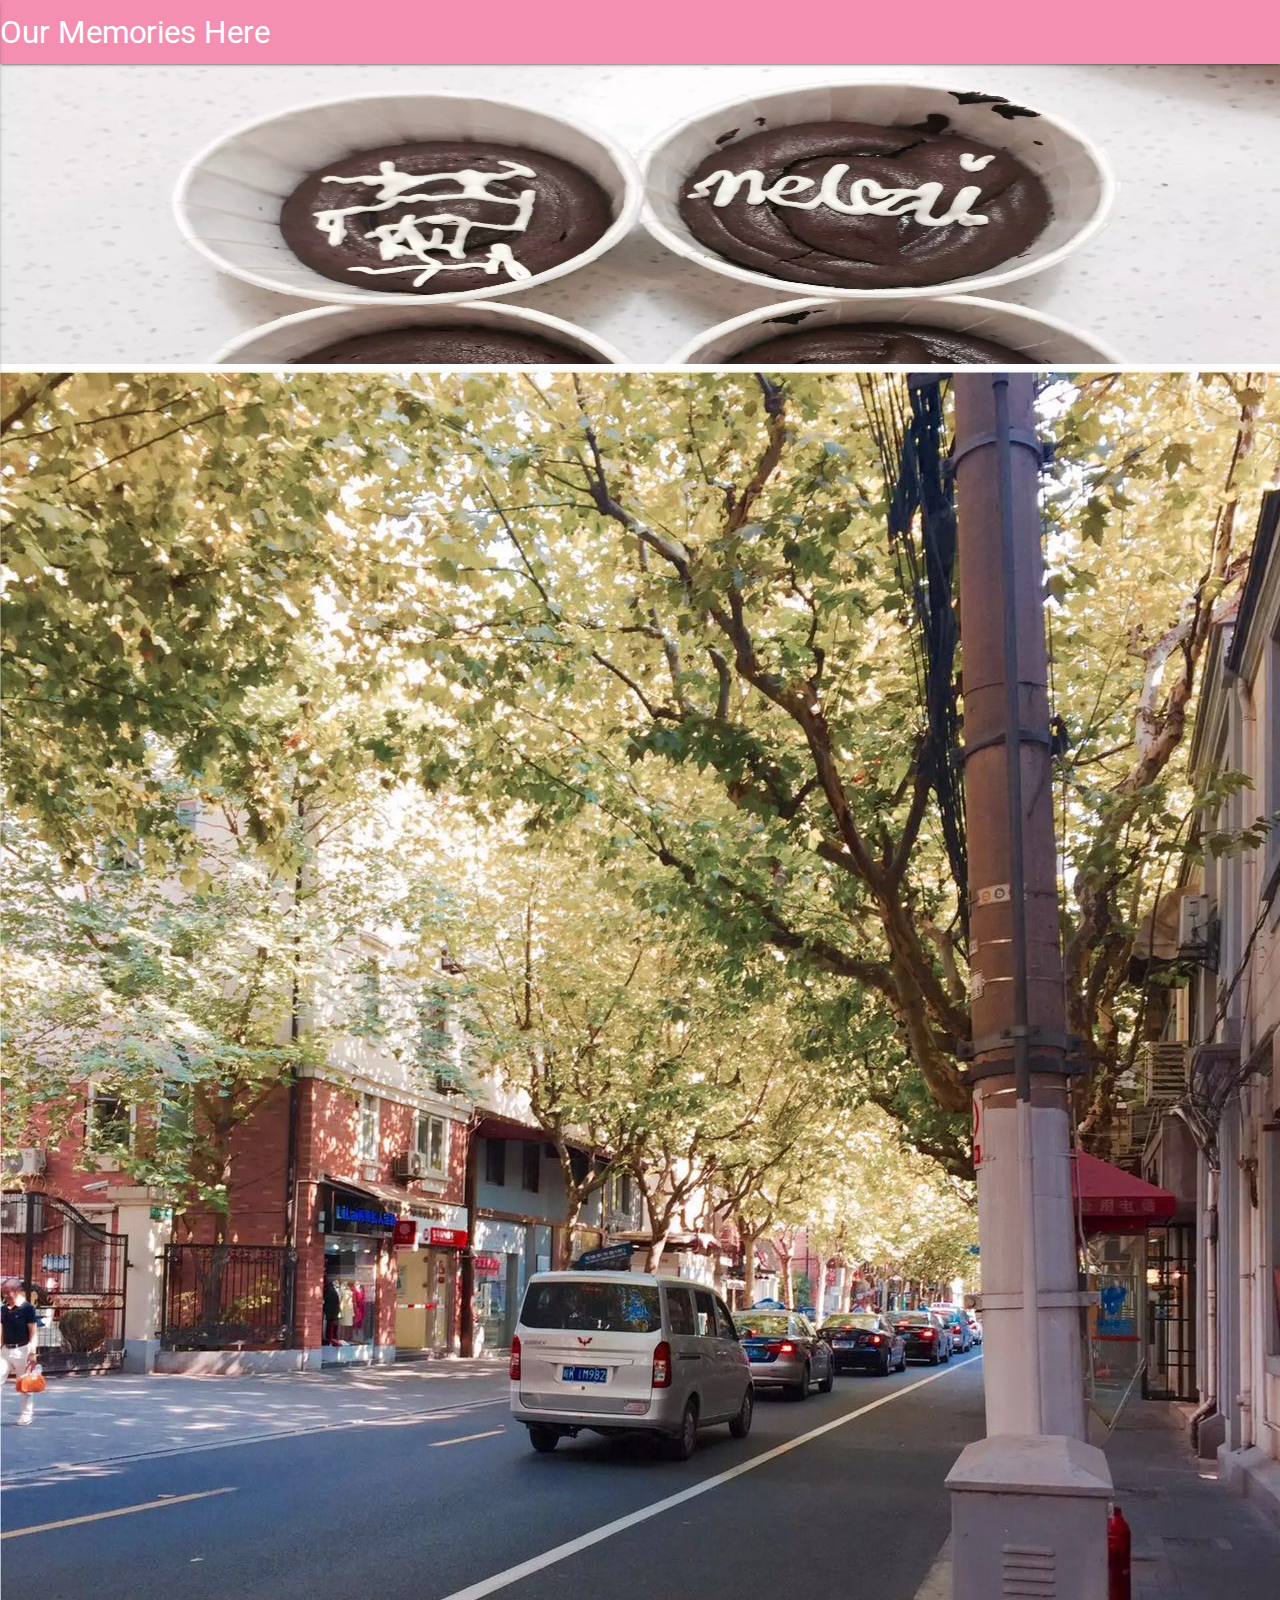
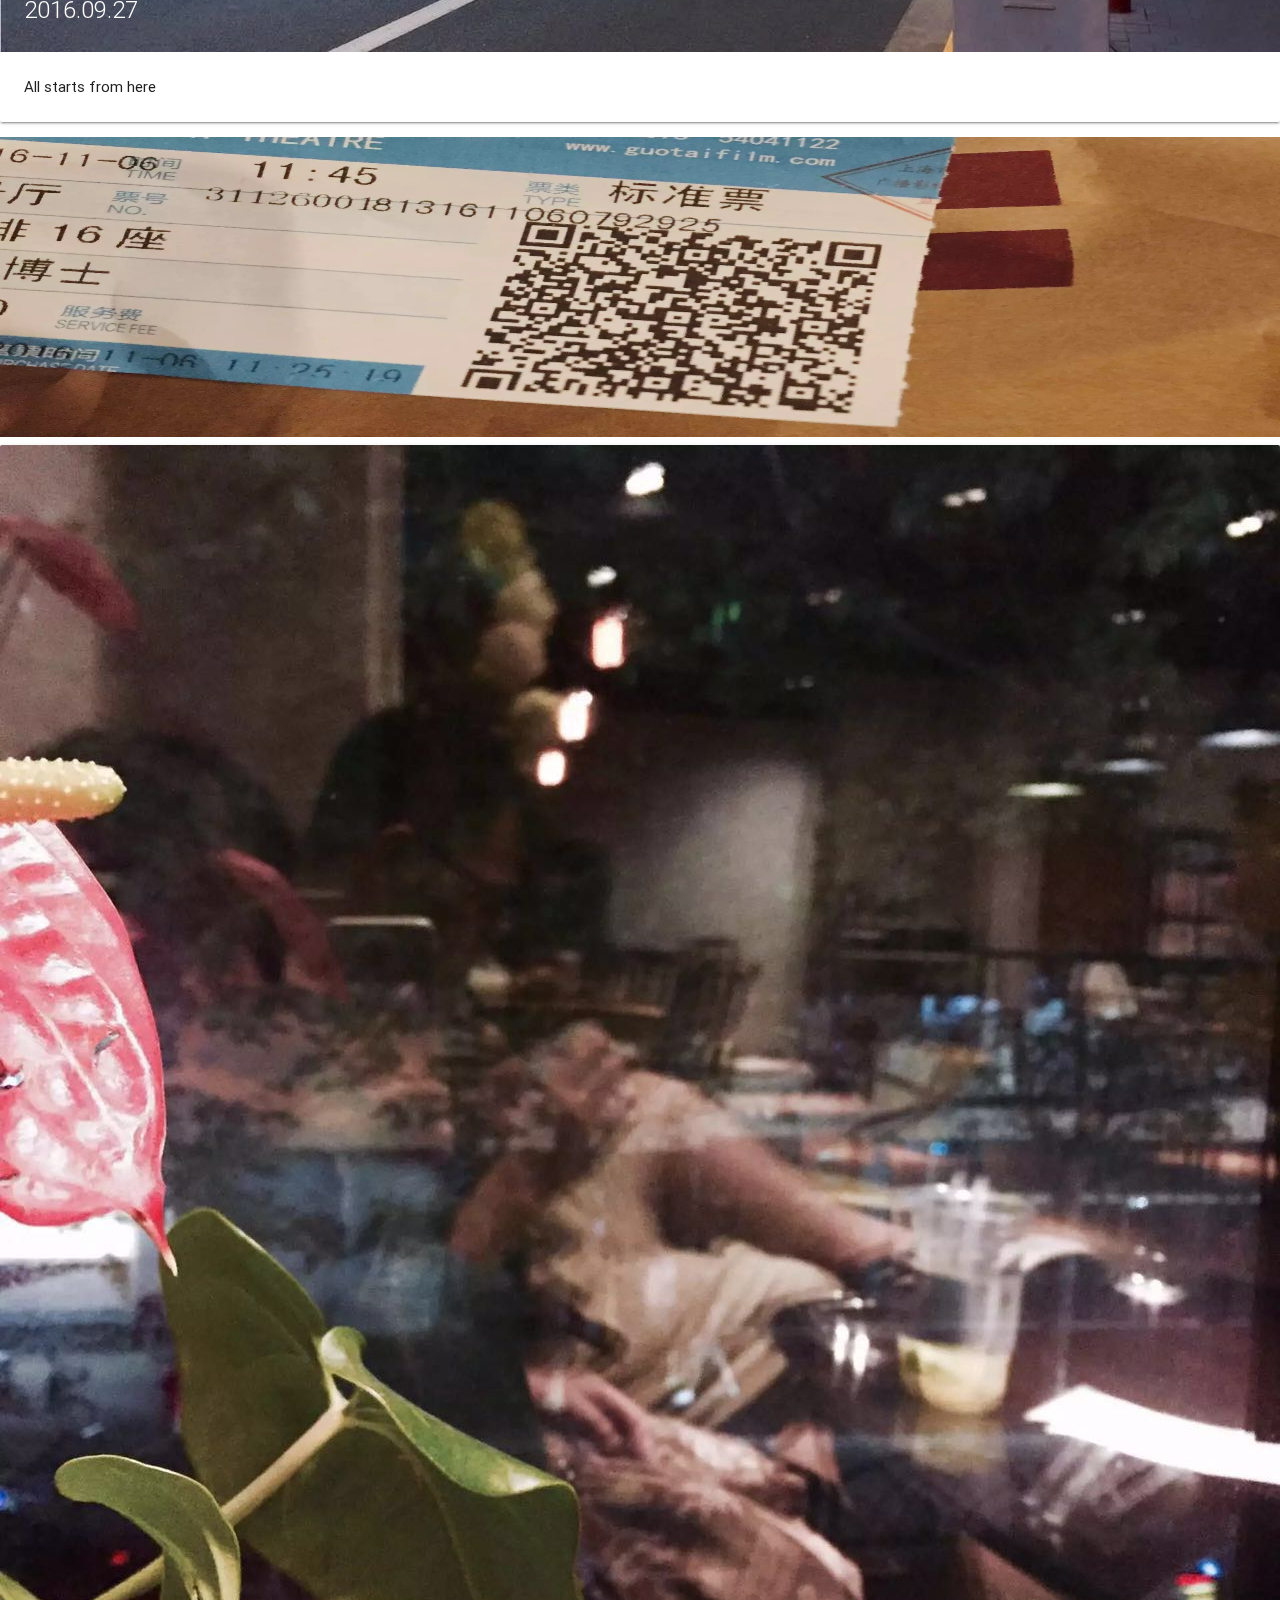
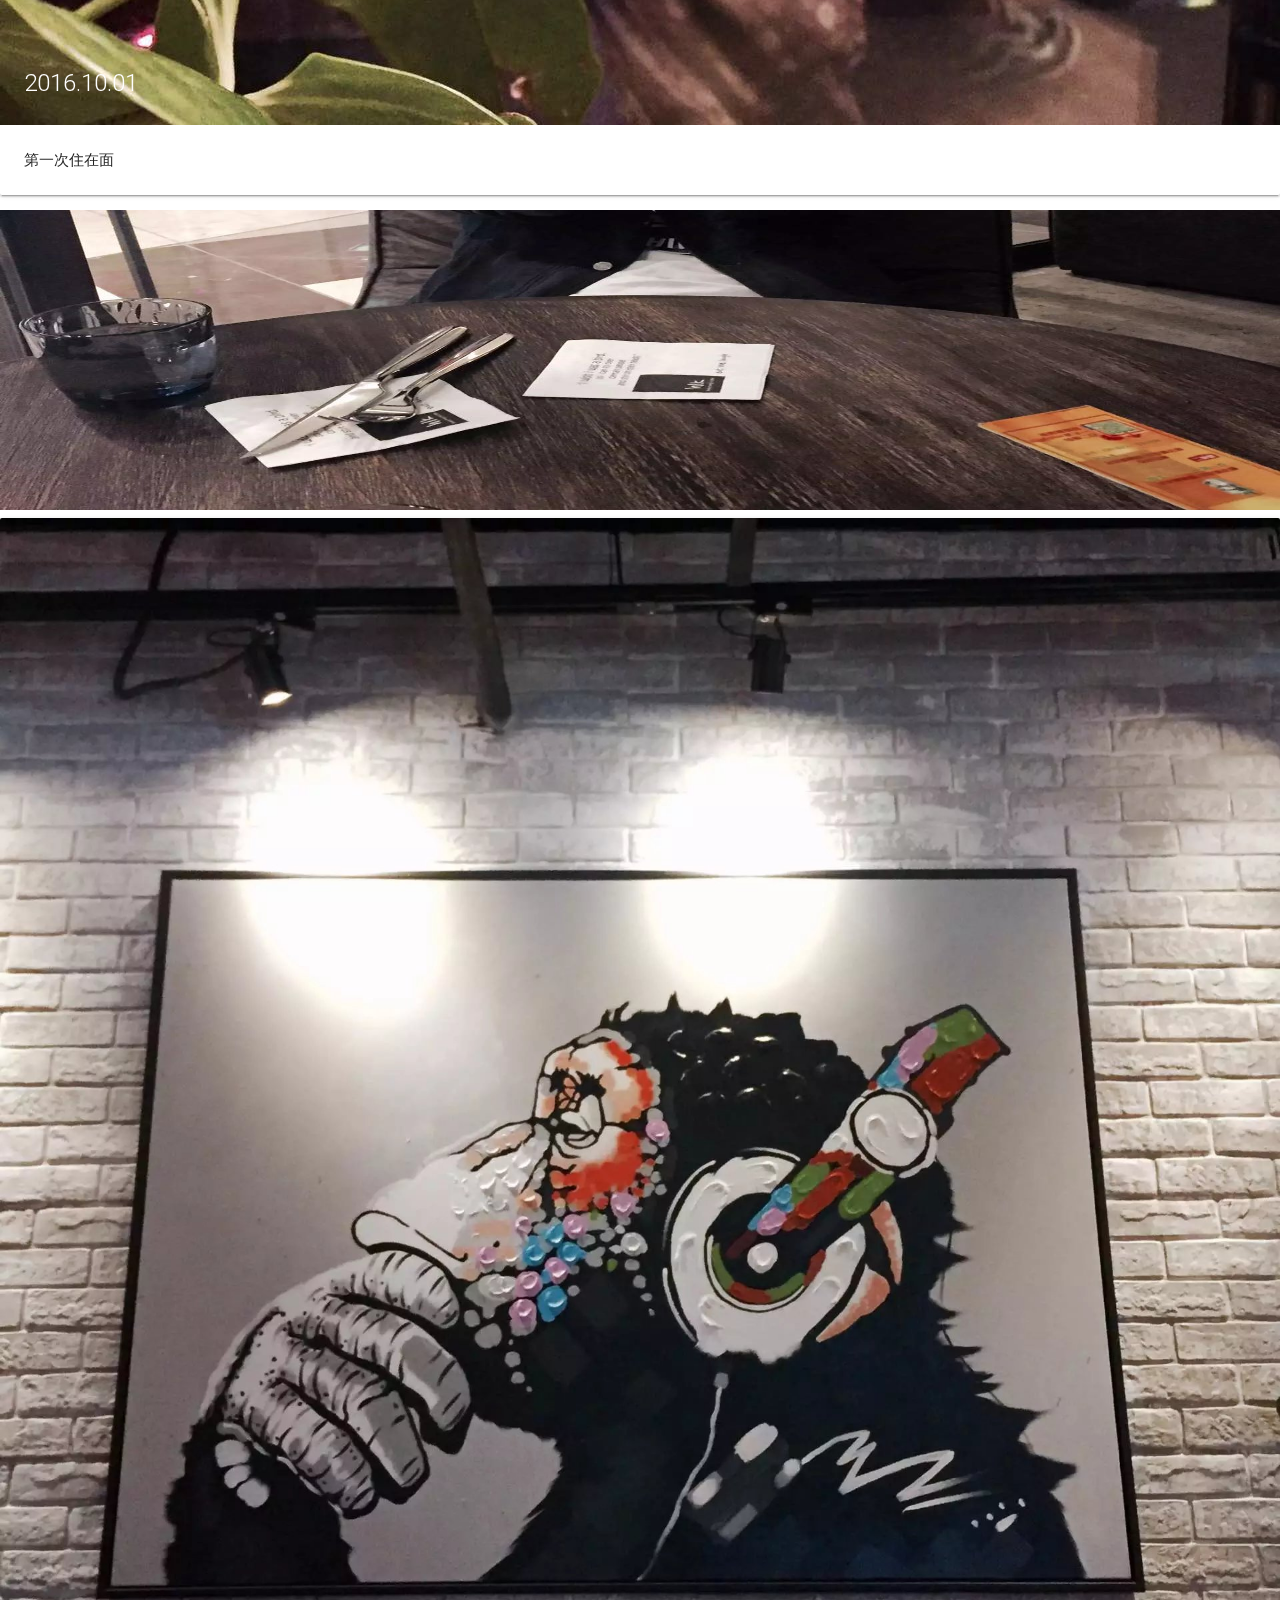
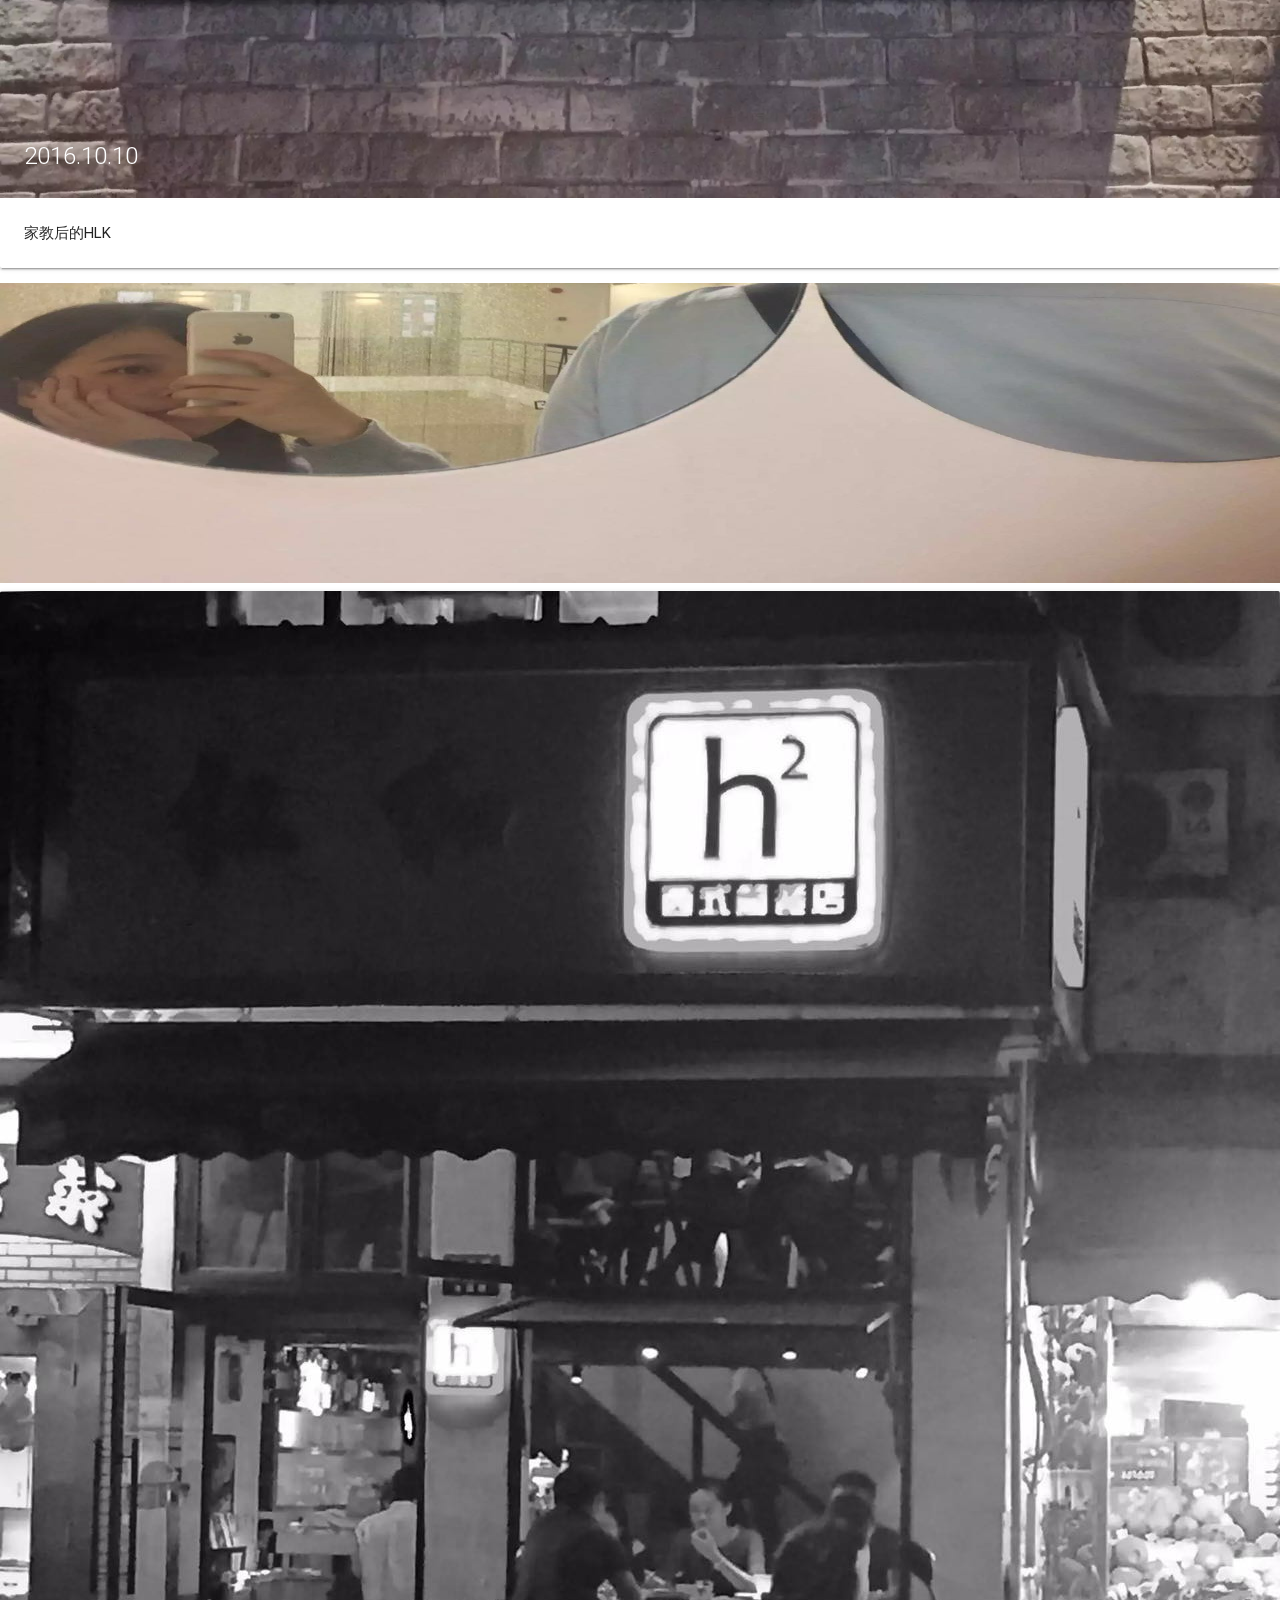
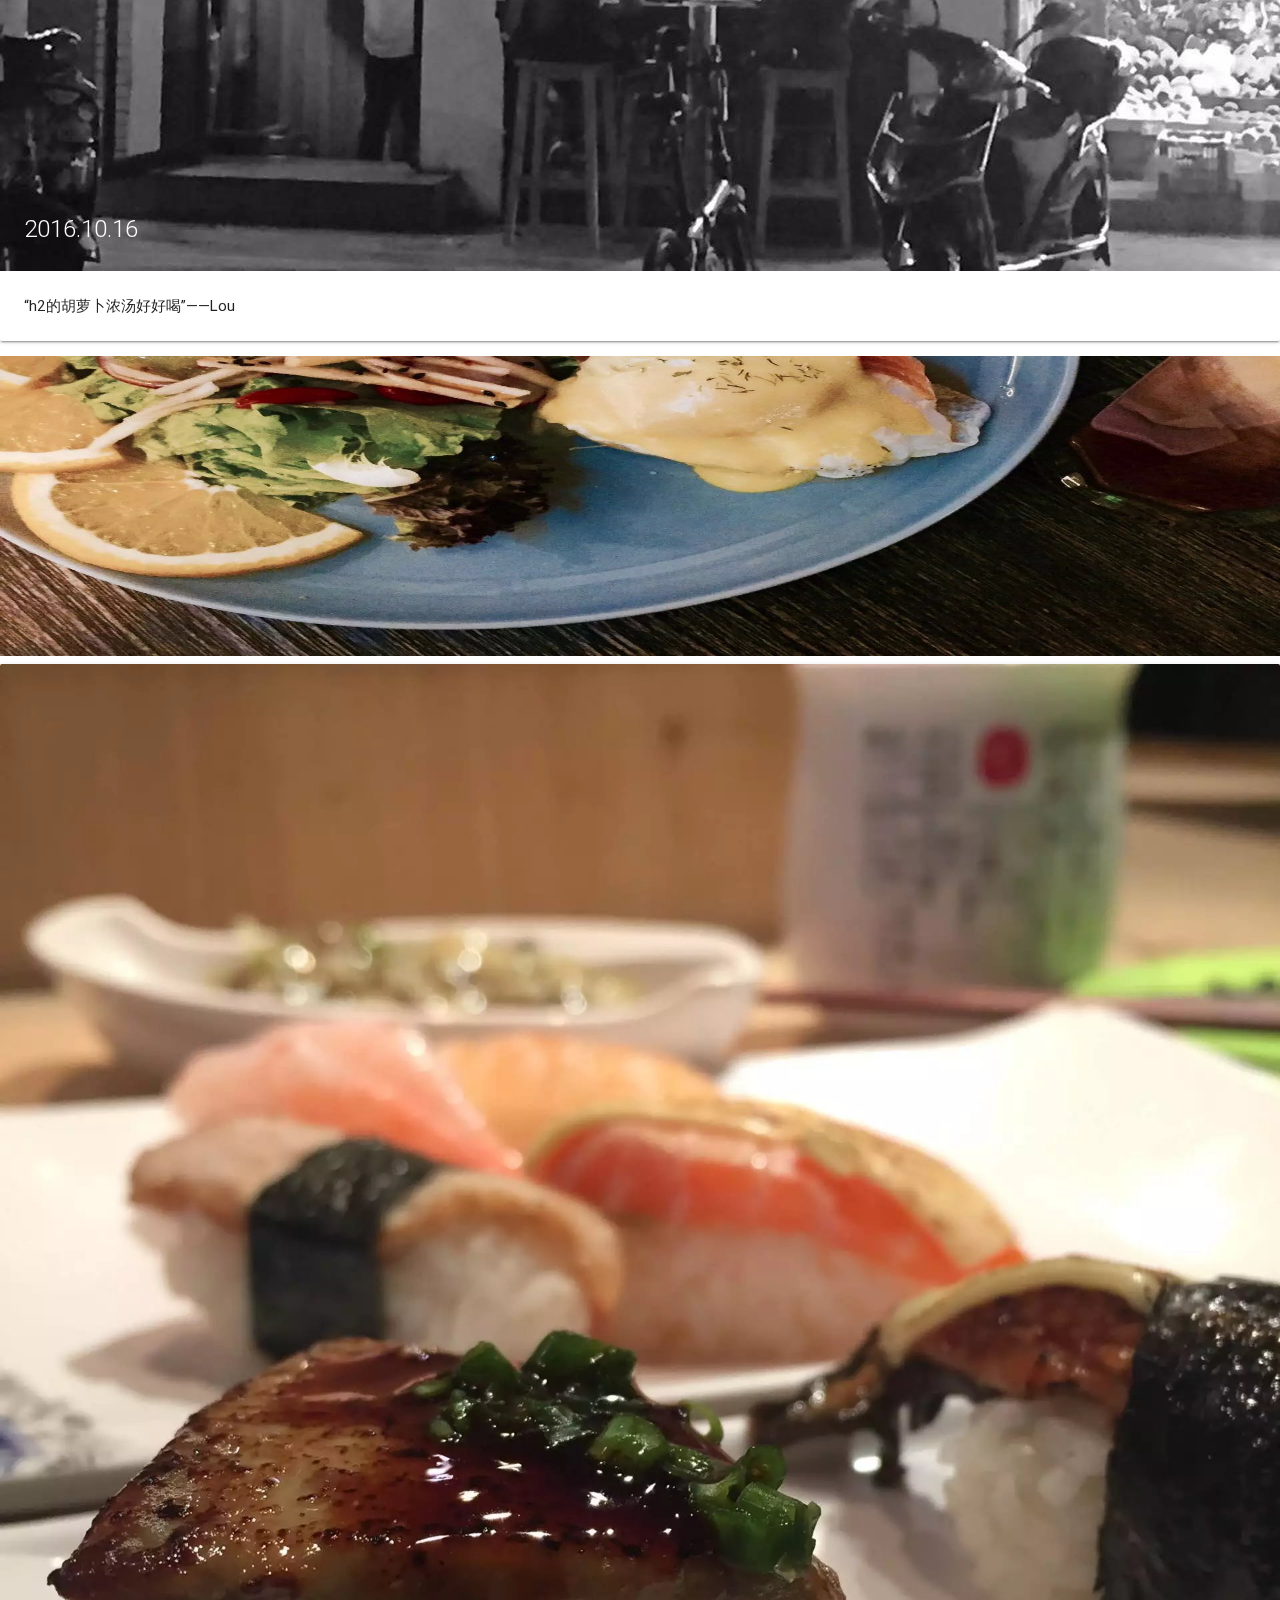
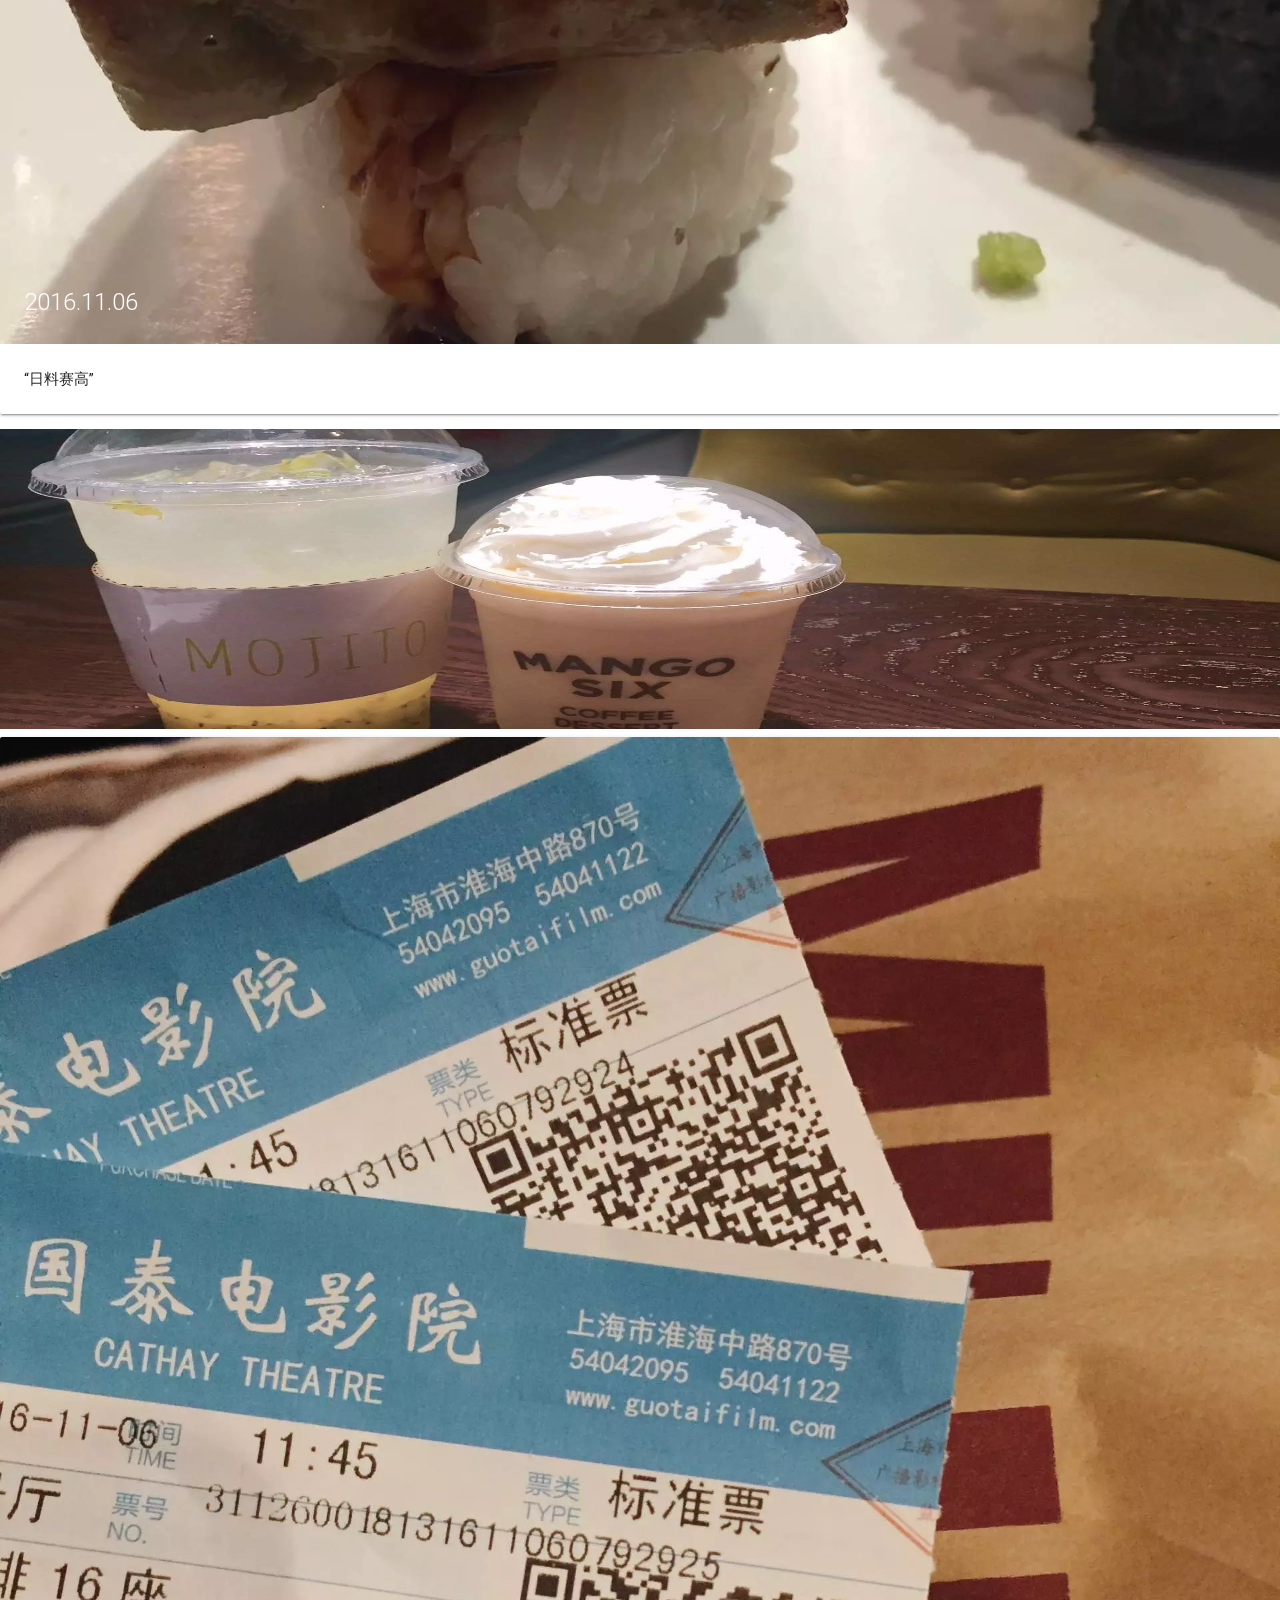
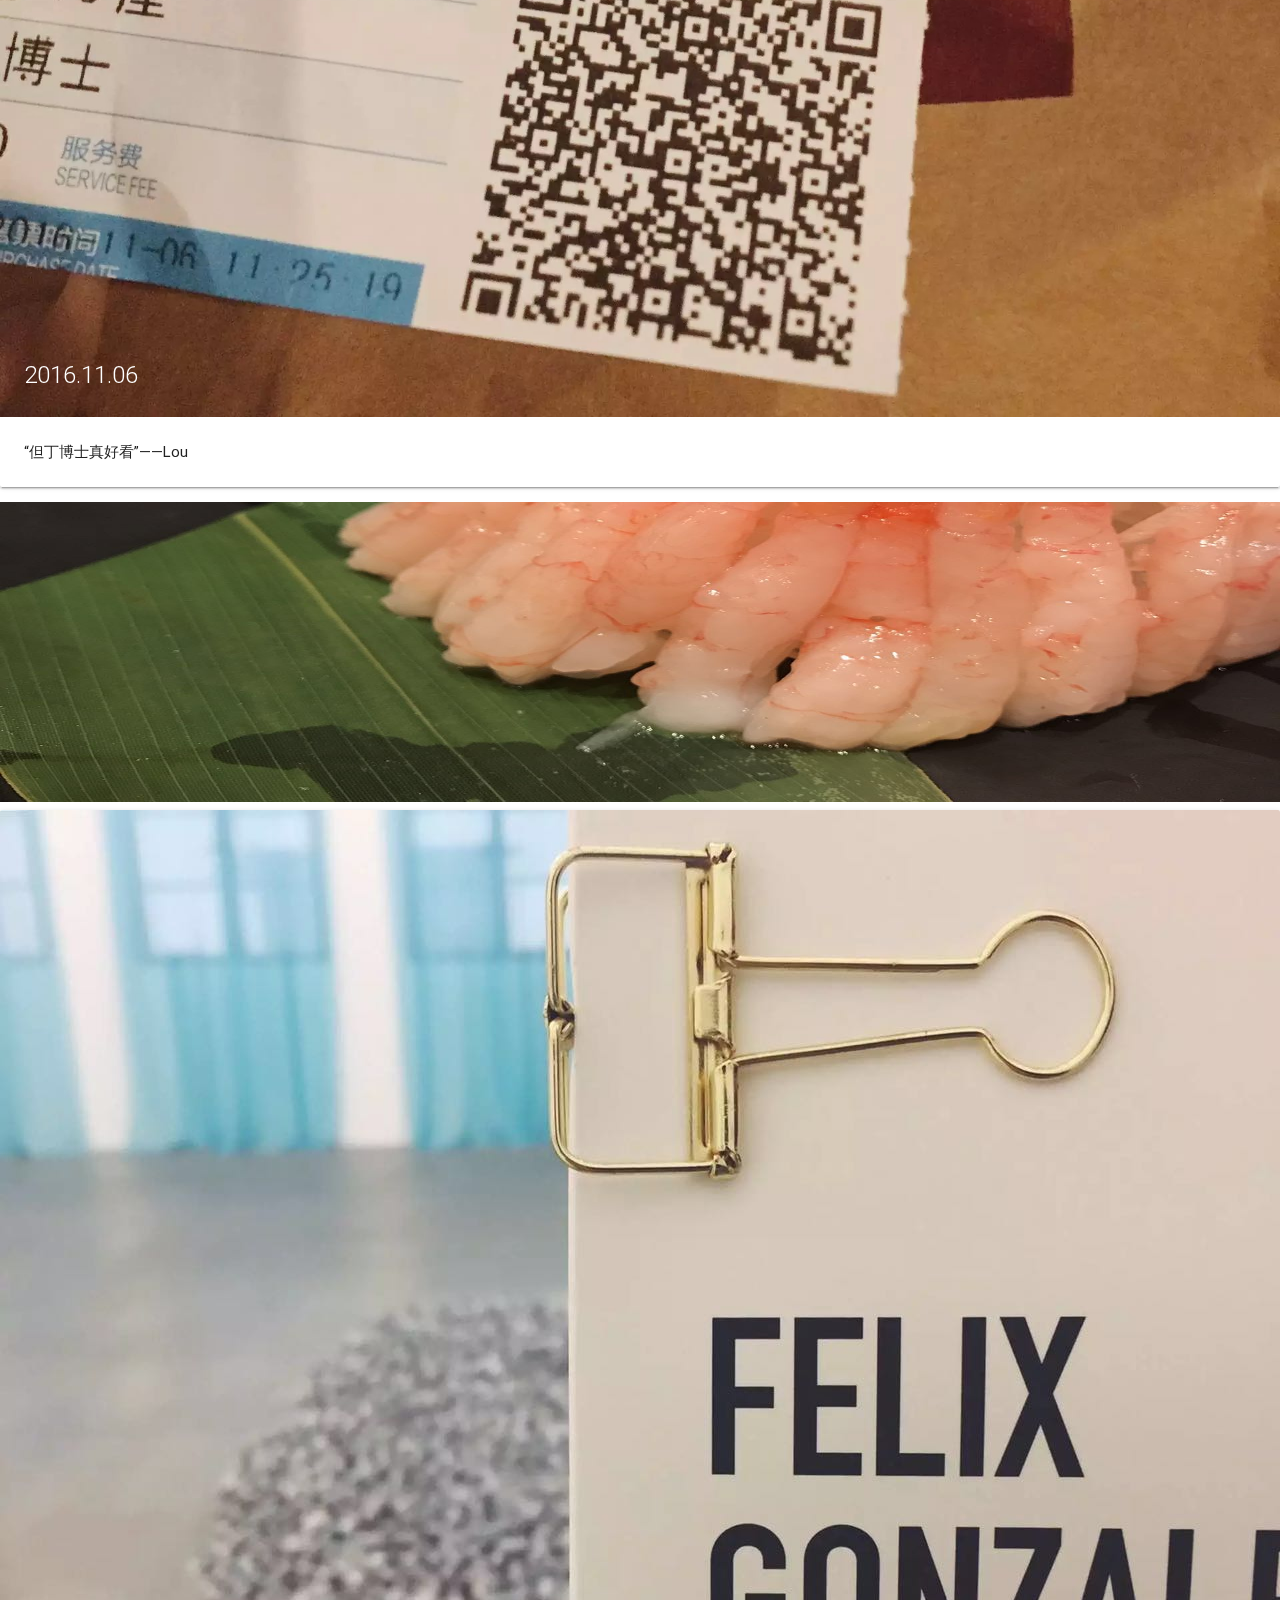
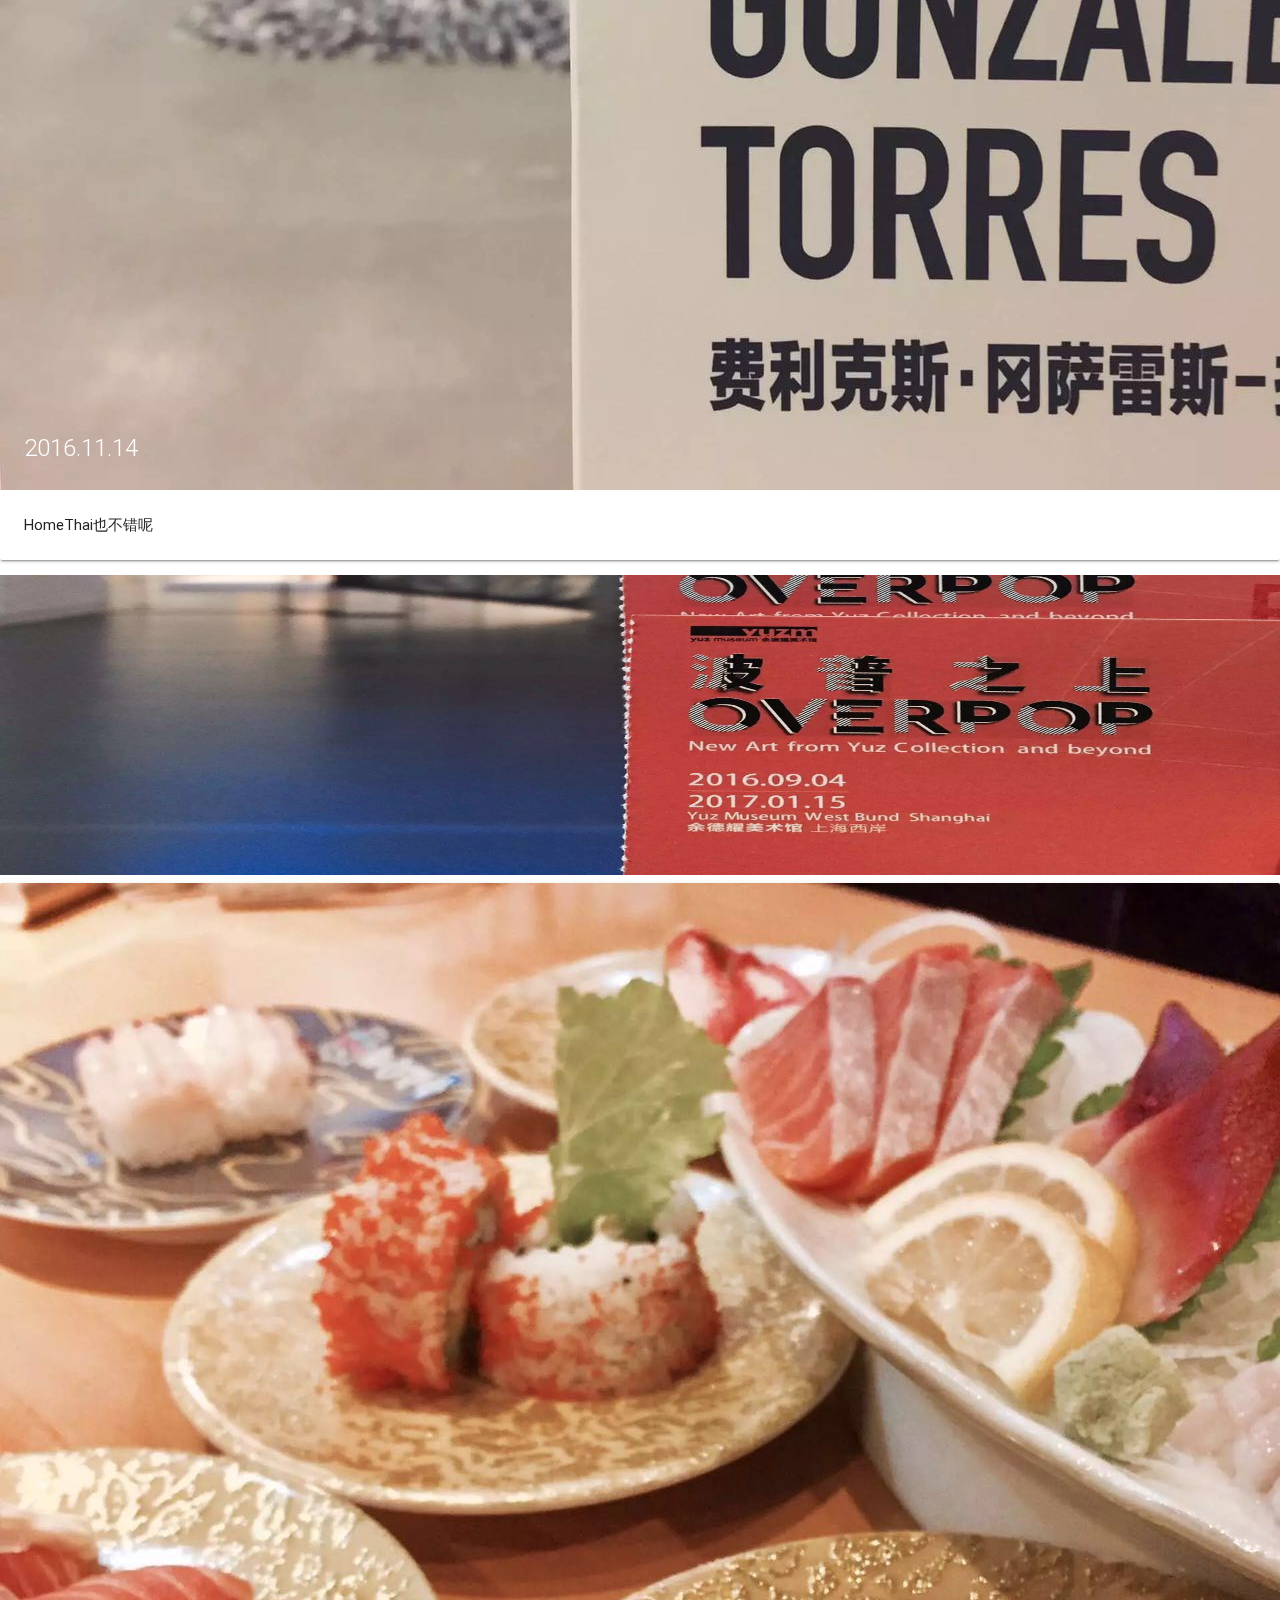
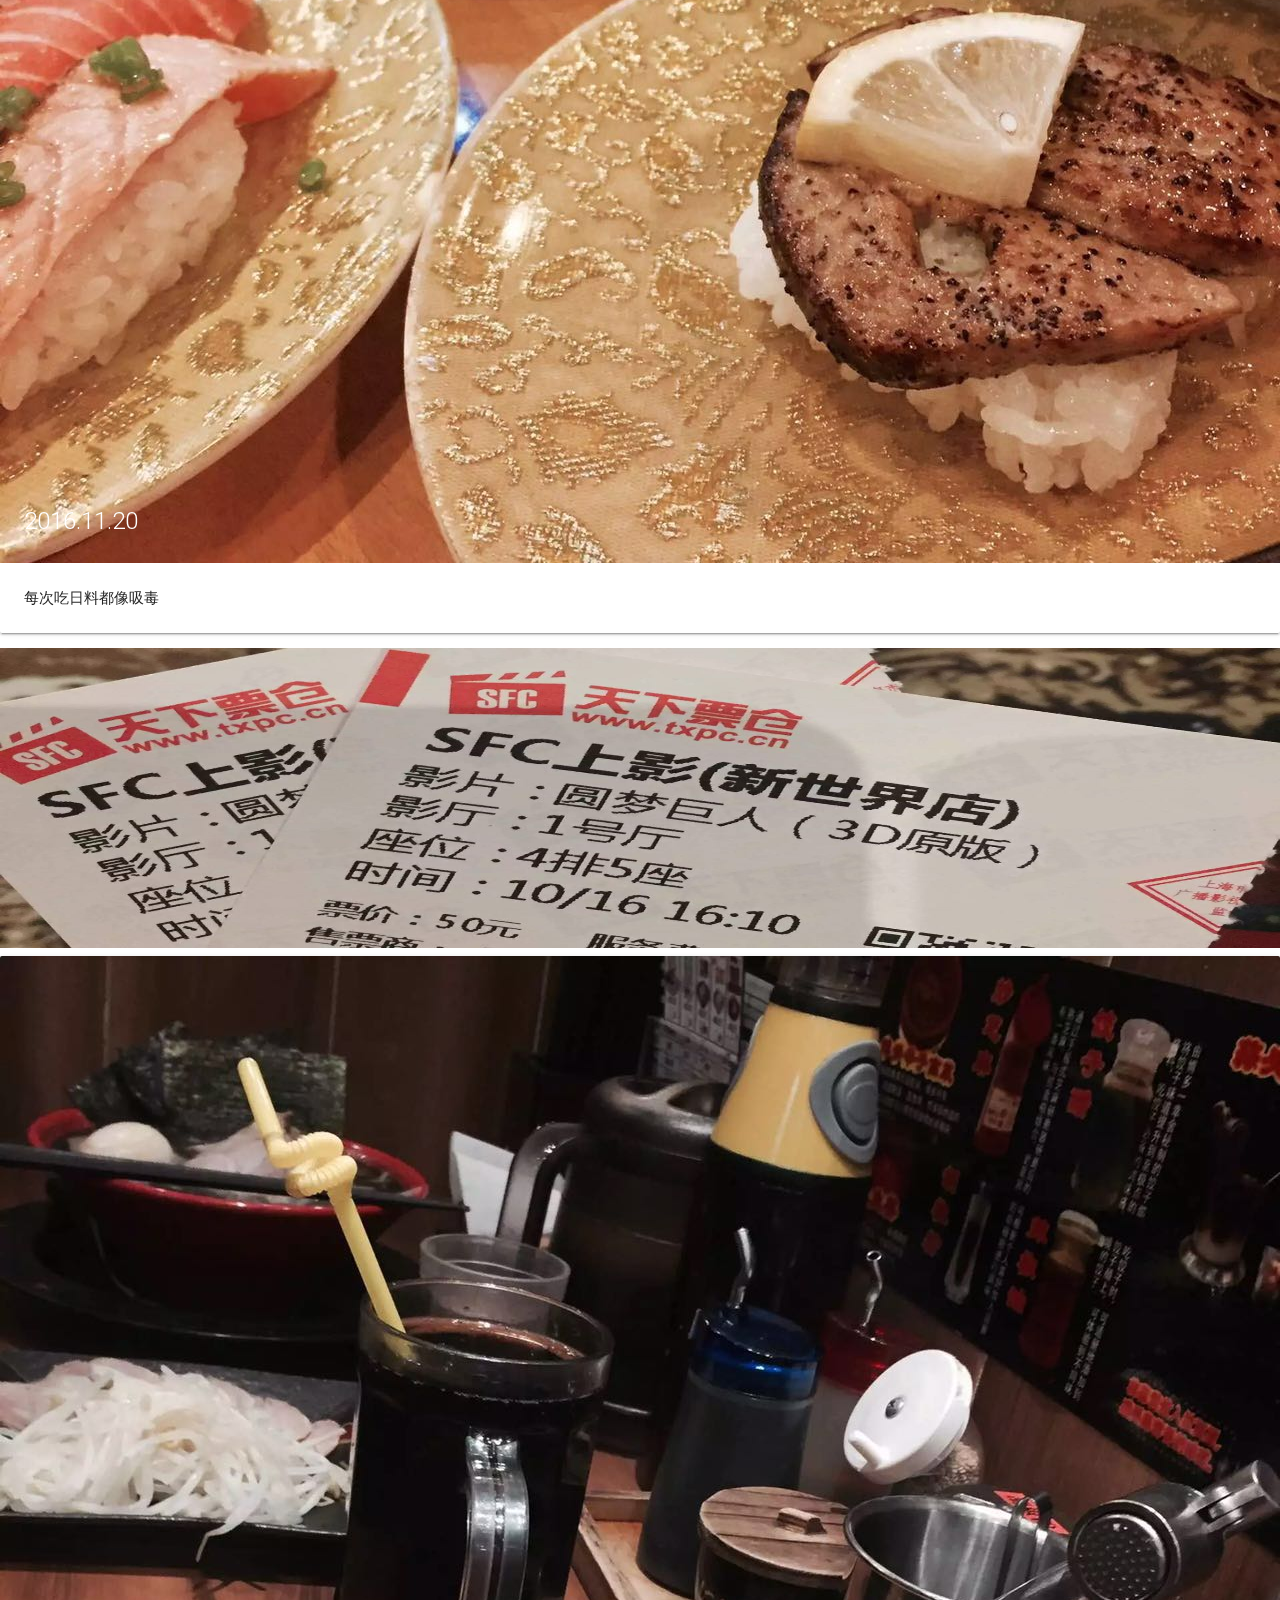
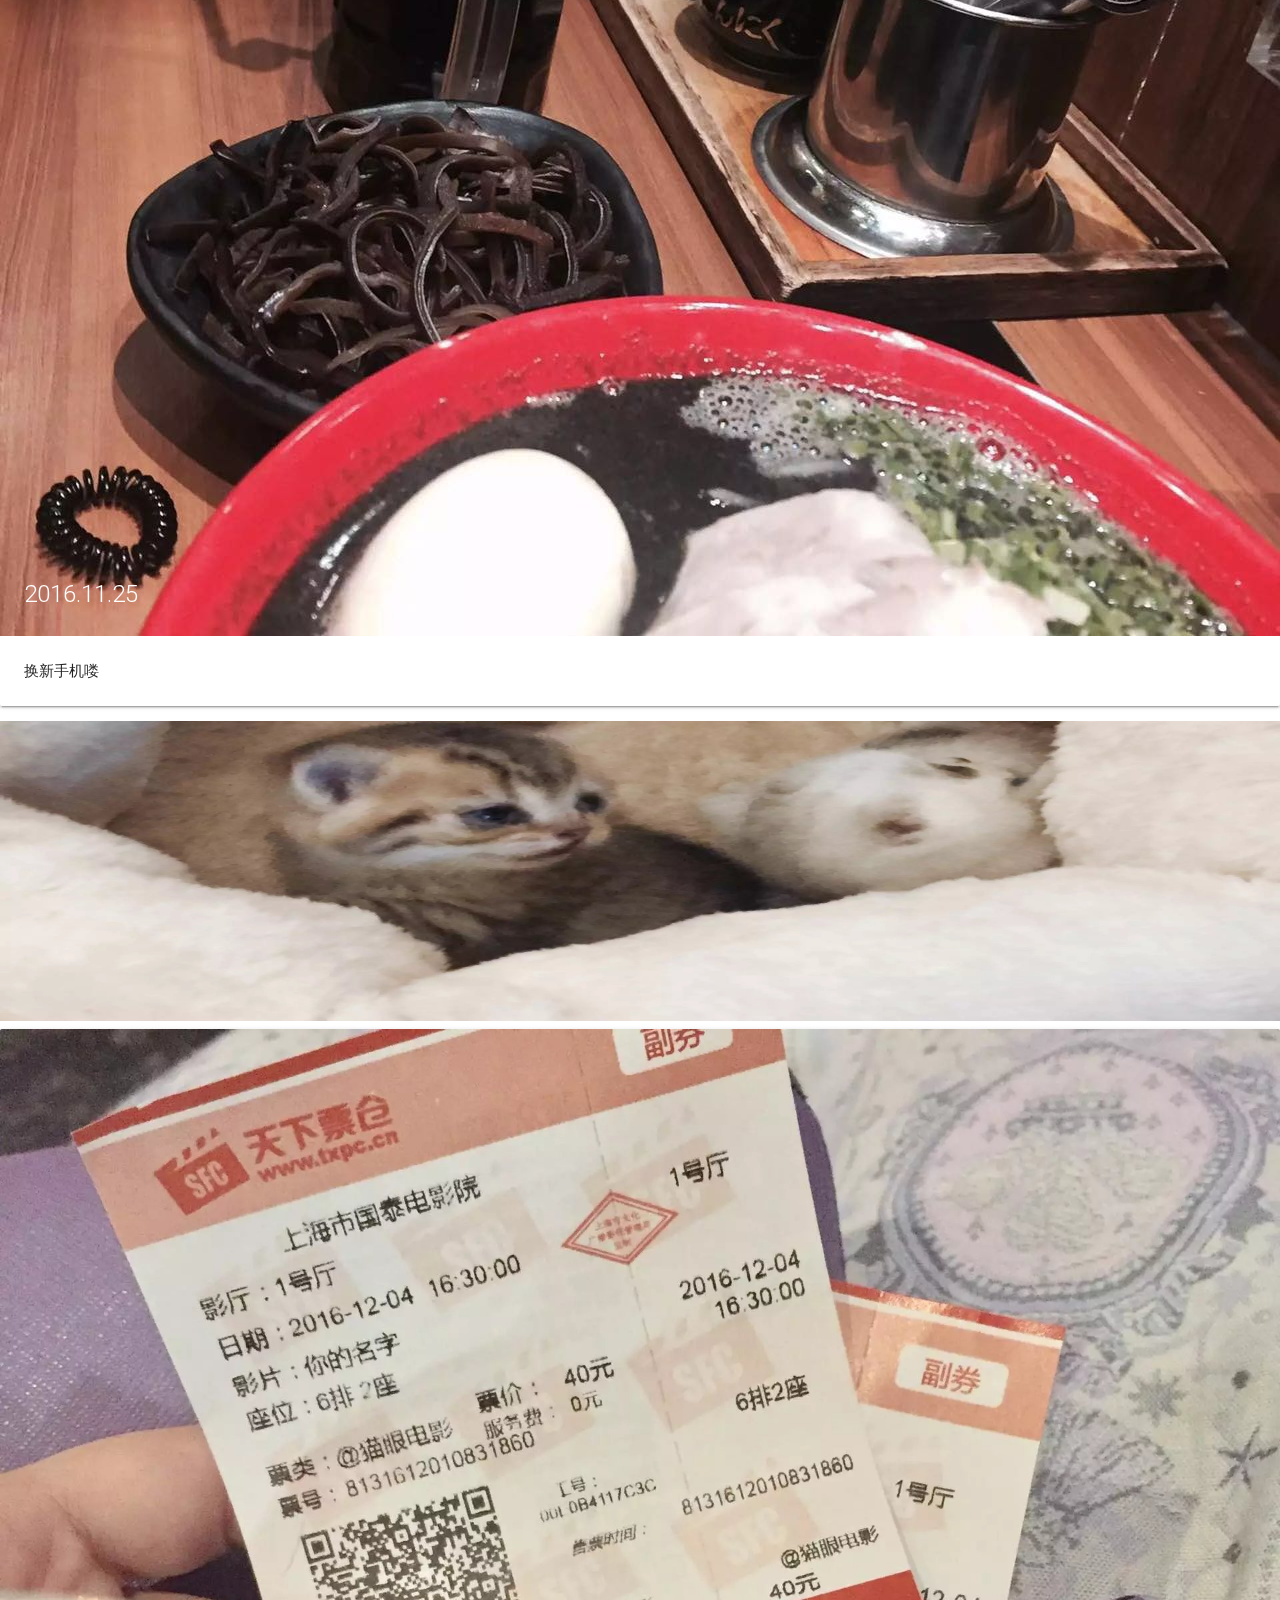
<file: gallery.html>
<!DOCTYPE html>
<html>
	
	<head>
		<meta charset="utf-8" />
		 <meta name="viewport" content="width=device-width, initial-scale=1.0"/>
		 <script src="js/jquery-3.2.0.min.js" type="text/javascript" charset="utf-8"></script>
		 <script src="js/materialize.min.js" type="text/javascript" charset="utf-8"></script>
		 <link href="https://fonts.googleapis.com/icon?family=Material+Icons" rel="stylesheet">
		 <link rel="stylesheet" type="text/css" href="css/materialize.min.css"/>
	<script type="text/javascript">
		 $(document).ready(function(){
      $('.parallax').parallax();
    });
	</script>
		<title>ZJY!!!</title>
	</head>
	<body>
		<nav >
  			<div class="nav-wrapper pink lighten-3">
  				 <a href="#" data-activates="mobile-demo" class="button-collapse"><i class="material-icons">menu</i></a>
  				  <script type="text/javascript">
  	  $(document).ready(function(){
       $(".button-collapse").sideNav();
    });
        
  </script>
  		
      <ul class="side-nav" id="mobile-demo">
        <li><a href="index.html">返回首页</a></li>
        <li><a href="#">小猪有话说</a></li>
      </ul>
    		<a href="" class="brand-logo">Our Memories Here</a>
  			</div>
		</nav>
		
		  <div class="parallax-container" style="height: 20rem;">
      <div class="parallax"><img src="img/IMG_0109.JPG" style="height: 40rem;"></div>
    </div>
    
		<div class="card">
            <div class="card-image">
              <img src="img/465291220083163888.jpg">
              <span class="card-title">2016.09.27</span>
            </div>
            <div class="card-content">
              <p style="display: inline-block;">All starts from here</p> 
            </div>
          </div>
          
          <div class="parallax-container" style="height: 20rem;">
      <div class="parallax"><img src="img/film.jpg" style="height: 40rem;"></div>
    </div>
    
          	<div class="card">
            <div class="card-image">
              <img src="img/914296038430053845.jpg">
              <span class="card-title">2016.10.01</span>
            </div>
            <div class="card-content">
              <p style="display: inline-block;">第一次住在面</p> 
            </div>
          </div>
          
          <div class="parallax-container" style="height: 20rem;">
      <div class="parallax"><img src="img/134116748601980532.jpg" style="height: 40rem;"></div>
    </div>
    
          	<div class="card">
            <div class="card-image">
              <img src="img/psb111111111.jpg">
              <span class="card-title">2016.10.10</span>
            </div>
            <div class="card-content">
              <p style="display: inline-block;">家教后的HLK</p> 
            </div>
          </div>
          
          <div class="parallax-container" style="height: 20rem;">
      <div class="parallax"><img src="img/15066154921133722.jpg" style="height: 40rem;"></div>
    </div>
          
          	<div class="card">
            <div class="card-image">
              <img src="img/800373885833314351.jpg">
              <span class="card-title">2016.10.16</span>
            </div>
            <div class="card-content">
              <p style="display: inline-block;"><q>h2的胡萝卜浓汤好好喝</q>——Lou</p> 
            </div>
          </div>
          
          <div class="parallax-container" style="height: 20rem;">
      <div class="parallax"><img src="img/561806865318858723.jpg" style="height: 40rem;"></div>
    </div>
          
          <div class="card">
            <div class="card-image">
              <img src="img/psb (1).jpg" >
              <span class="card-title">2016.11.06</span>
            </div>
            <div class="card-content">
              <p style="display: inline-block;"><q>日料赛高</p> 
            </div>
          </div>
          
          <div class="parallax-container" style="height: 20rem;">
      <div class="parallax"><img src="img/233446753855847987.jpg" style="height: 40rem;"></div>
    </div>
          
          <div class="card">
            <div class="card-image">
              <img src="img/film.jpg">
              <span class="card-title">2016.11.06</span>
            </div>
            <div class="card-content">
              <p style="display: inline-block;"><q>但丁博士真好看</q>——Lou</p> 
            </div>
          </div>
          
          <div class="parallax-container" style="height: 20rem;">
      <div class="parallax"><img src="img/288479509658386541.jpg" style="height: 40rem;"></div>
    </div>
          
          <div class="card">
            <div class="card-image">
              <img src="img/152422112116958397.jpg">
              <span class="card-title">2016.11.14</span>
            </div>
            <div class="card-content">
              <p style="display: inline-block;">HomeThai也不错呢</p> 
            </div>
          </div>
          
          <div class="parallax-container" style="height: 20rem;">
      <div class="parallax"><img src="img/347984584889302157.jpg" style="height: 40rem;"></div>
    </div>
          
          <div class="card">
            <div class="card-image">
              <img src="img/177222547527600496.jpg">
              <span class="card-title">2016.11.20</span>
            </div>
            <div class="card-content">
              <p style="display: inline-block;">每次吃日料都像吸毒</p> 
            </div>
          </div>
          
          <div class="parallax-container" style="height: 20rem;">
      <div class="parallax"><img src="img/577257093287040129.jpg" style="height: 40rem;"></div>
    </div>
          
          <div class="card">
            <div class="card-image">
              <img src="img/531112591210134880.jpg">
              <span class="card-title">2016.11.25</span>
            </div>
            <div class="card-content">
              <p style="display: inline-block;">换新手机喽</p> 
            </div>
          </div>
          
                    <div class="parallax-container" style="height: 20rem;">
      <div class="parallax"><img src="img/miao.jpg" style="height: 40rem;"></div>
    </div>
          
          <div class="card">
            <div class="card-image">
              <img src="img/nidemingzi.jpg">
              <span class="card-title">2016.12.04</span>
            </div>
            <div class="card-content">
              <p style="display: inline-block;">君の名は</p> 
            </div>
          </div>
          
                    <div class="parallax-container" style="height: 20rem;">
      <div class="parallax"><img src="img/日料.jpg" style="height: 40rem;"></div>
    </div>
          
          <div class="card">
            <div class="card-image">
              <img src="img/riliao.jpg">
              <span class="card-title">2016.12.18</span>
            </div>
            <div class="card-content">
              <p style="display: inline-block;">私人影院赛高</p> 
            </div>
          </div>
          
                    <div class="parallax-container" style="height: 20rem;">
      <div class="parallax"><img src="img/jiangbing.jpg" style="height: 40rem;"></div>
    </div>
          
          <div class="card">
            <div class="card-image">
              <img src="img/wo.jpg">
              <span class="card-title">2016.12.25</span>
            </div>
            <div class="card-content">
              <p style="display: inline-block;">圣诞快乐~</p> 
            </div>
          </div>
          
                    <div class="parallax-container" style="height: 20rem;">
      <div class="parallax"><img src="img/tog.jpg" style="height: 40rem;"></div>
    </div>
          
          <div class="card">
            <div class="card-image">
              <img src="img/tog1.jpg">
              <span class="card-title">2017.01.01</span>
            </div>
            <div class="card-content">
              <p style="display: inline-block;">新的一年，请多关照</p> 
            </div>
          </div>
          
                    <div class="parallax-container" style="height: 20rem;">
      <div class="parallax"><img src="img/miao1.jpg" style="height: 40rem;"></div>
    </div>
          
          <div class="card">
            <div class="card-image">
              <img src="img/cha.jpg">
              <span class="card-title">2017.01.16</span>
            </div>
            <div class="card-content">
              <p style="display: inline-block;">私人影院x2</p> 
            </div>
          </div>

       <div class="parallax-container" style="height: 20rem;">
      <div class="parallax"><img src="img/haochi1.jpg" style="height: 40rem;"></div>
    </div>
          
          <div class="card">
            <div class="card-image">
              <img src="img/haochi.jpg">
              <span class="card-title">2017.01.19</span>
            </div>
            <div class="card-content">
              <p style="display: inline-block;">El Bodegon 怕是喝了假酒</p> 
            </div>
          </div>
          
                 <div class="parallax-container" style="height: 20rem;">
      <div class="parallax"><img src="img/1111.jpg" style="height: 40rem;"></div>
    </div>
          
          <div class="card">
            <div class="card-image">
              <img src="img/111.jpg">
              <span class="card-title">2017.02.16</span>
            </div>
            <div class="card-content">
              <p style="display: inline-block;">壱升庵</p> 
            </div>
          </div>
          
                 <div class="parallax-container" style="height: 20rem;">
      <div class="parallax"><img src="img/zizhu.jpg" style="height: 40rem;"></div>
    </div>
          
          <div class="card">
            <div class="card-image">
              <img src="img/lovel.jpg">
              <span class="card-title">2017.03.14</span>
            </div>
            <div class="card-content">
              <p style="display: inline-block;">吃自助还是爽的呀</p> 
            </div>
          </div>
          
                 <div class="parallax-container" style="height: 20rem;">
      <div class="parallax"><img src="img/465291220083163888.jpg" style="height: 40rem;"></div>
    </div>
          
          <div class="card">
            <div class="card-image">
              <img src="img/ai.jpg">
              <span class="card-title">2017.03.30</span>
            </div>
            <div class="card-content">
              <p style="display: inline-block;">麻薯高中生</p> 
            </div>
          </div>
	</body>
</html>
</file>
